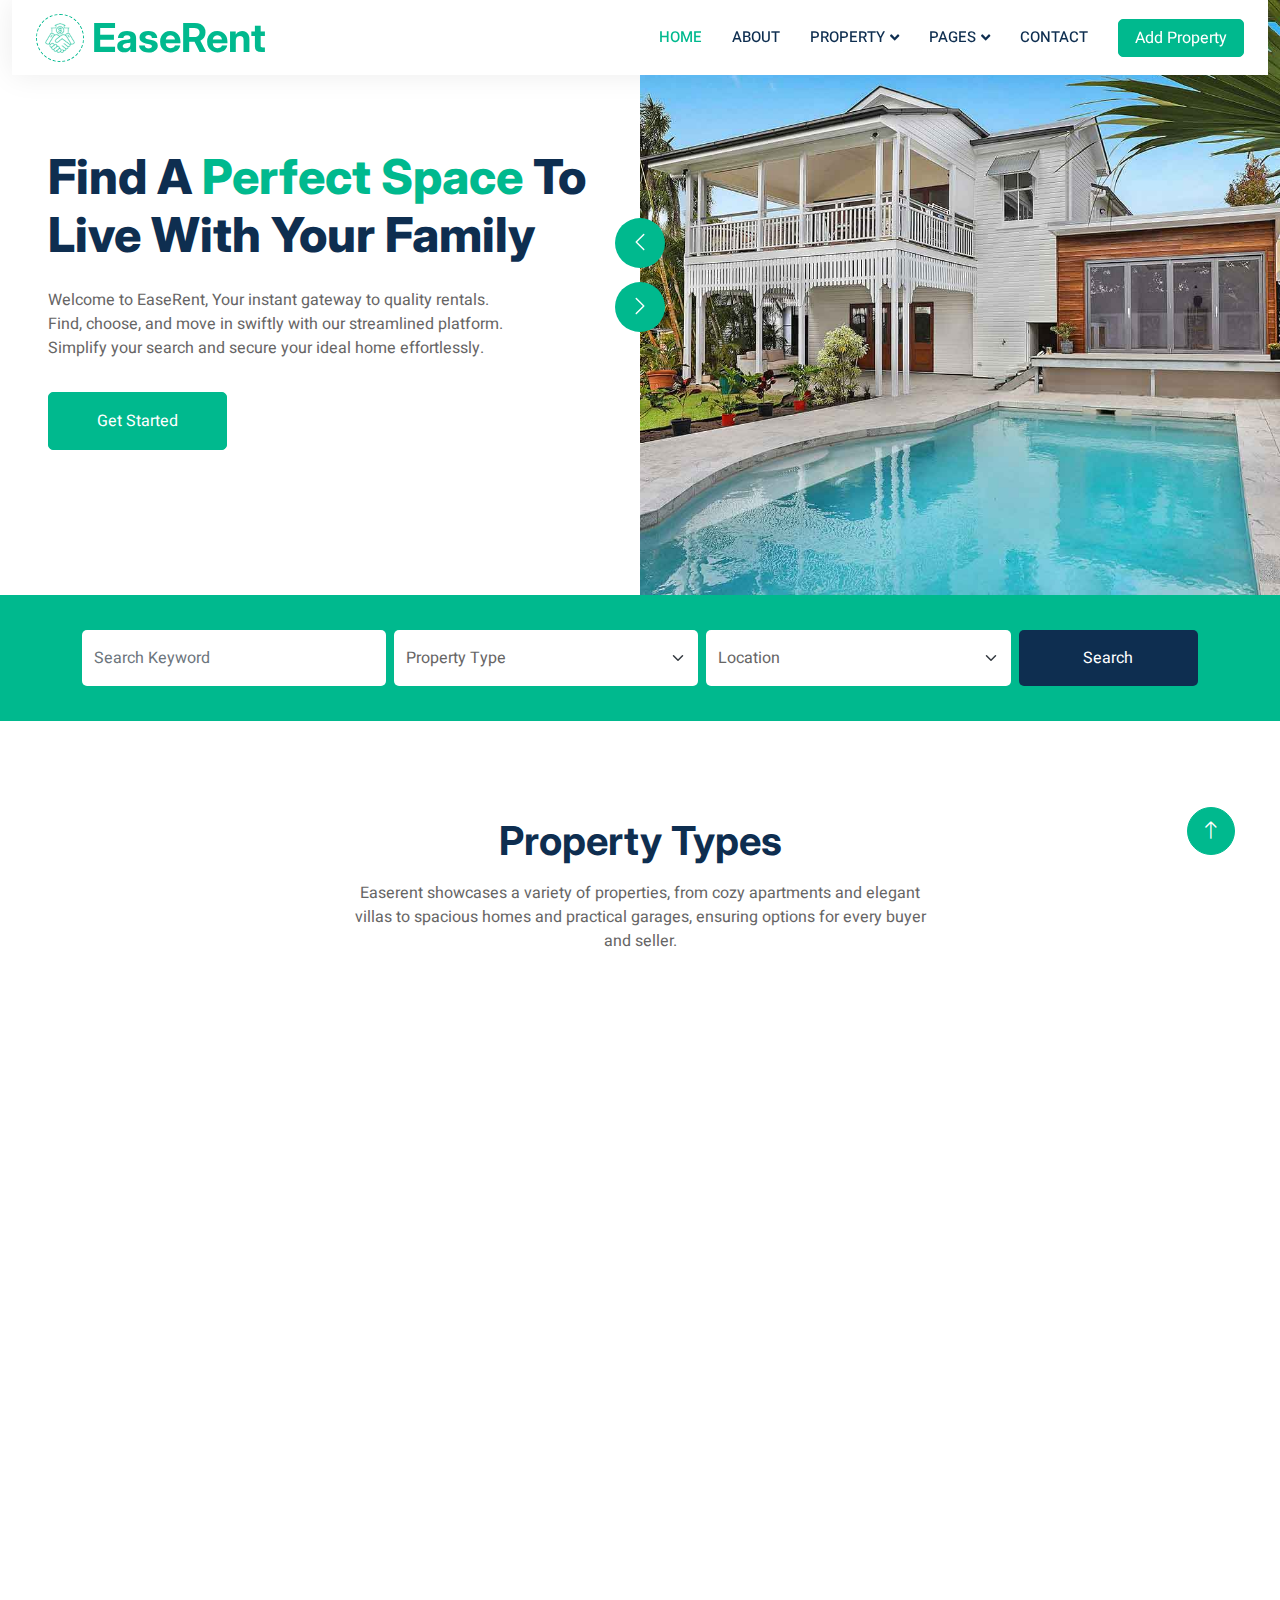
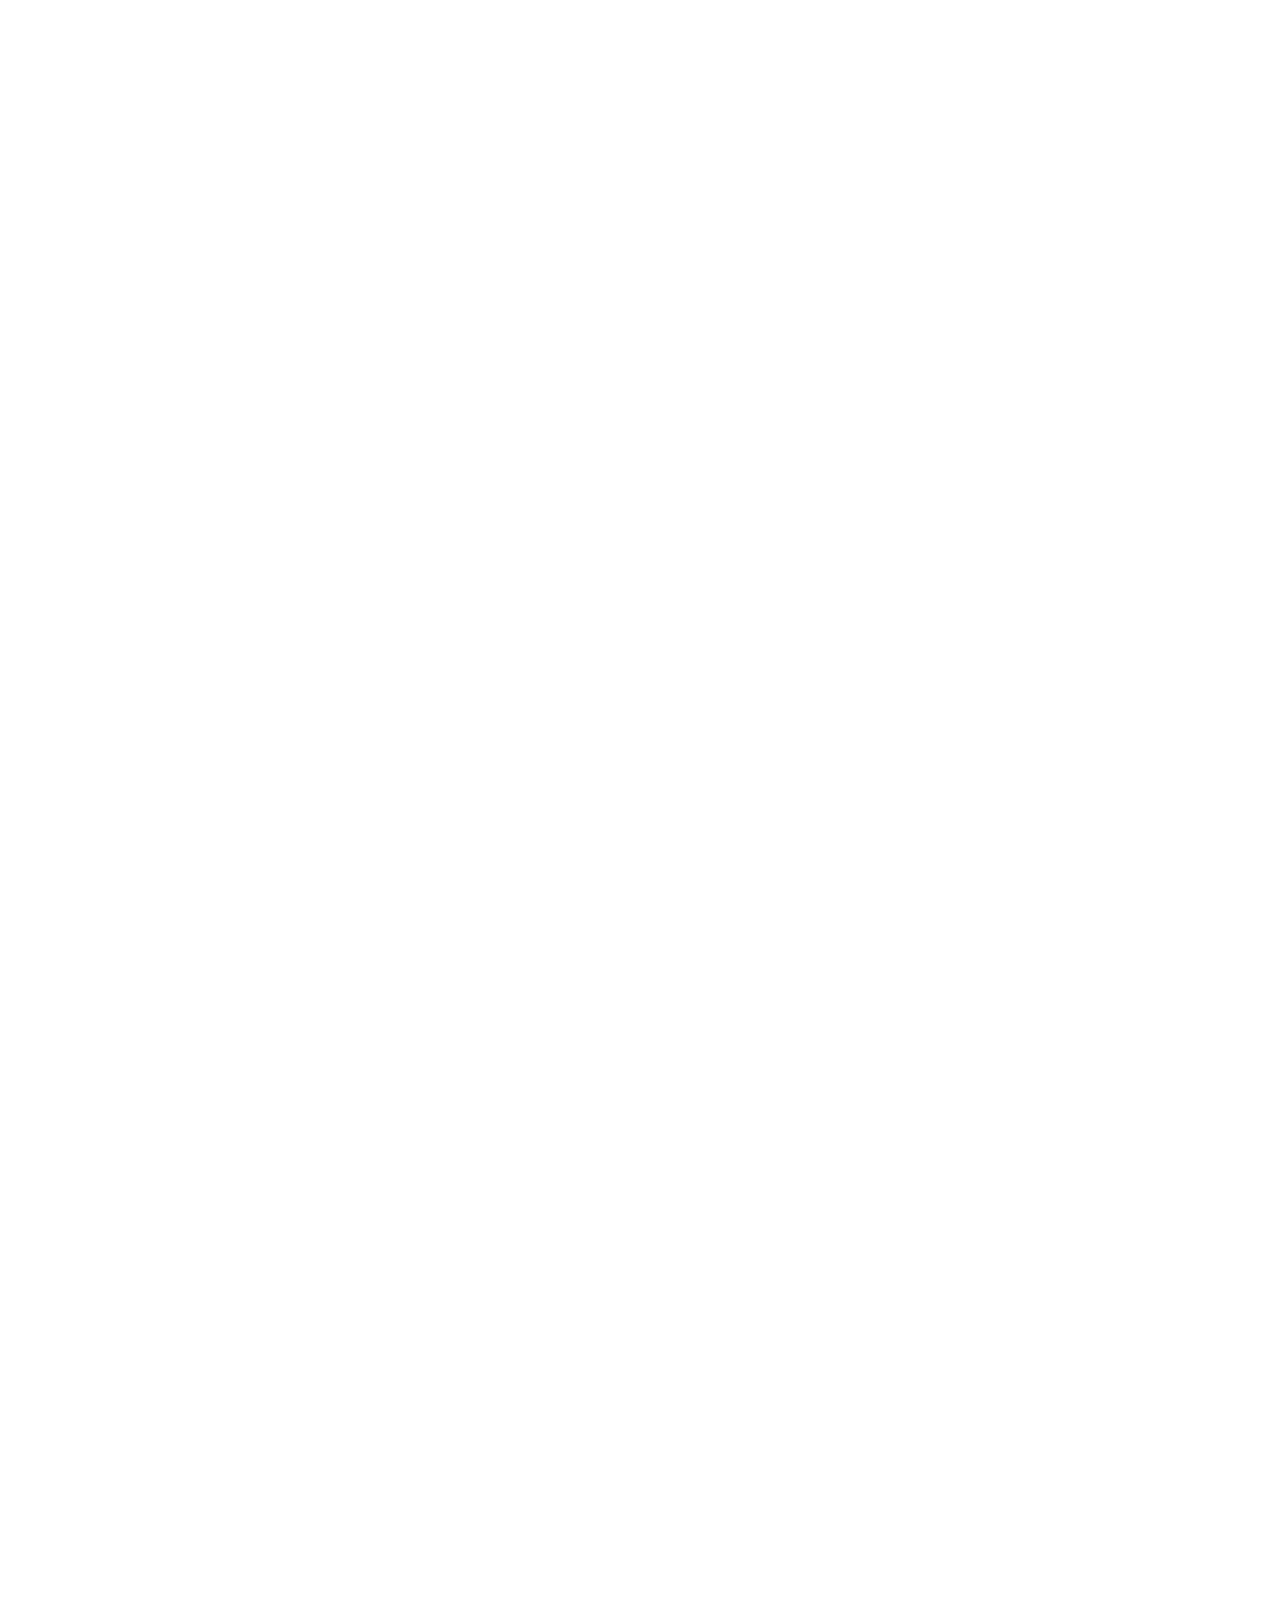
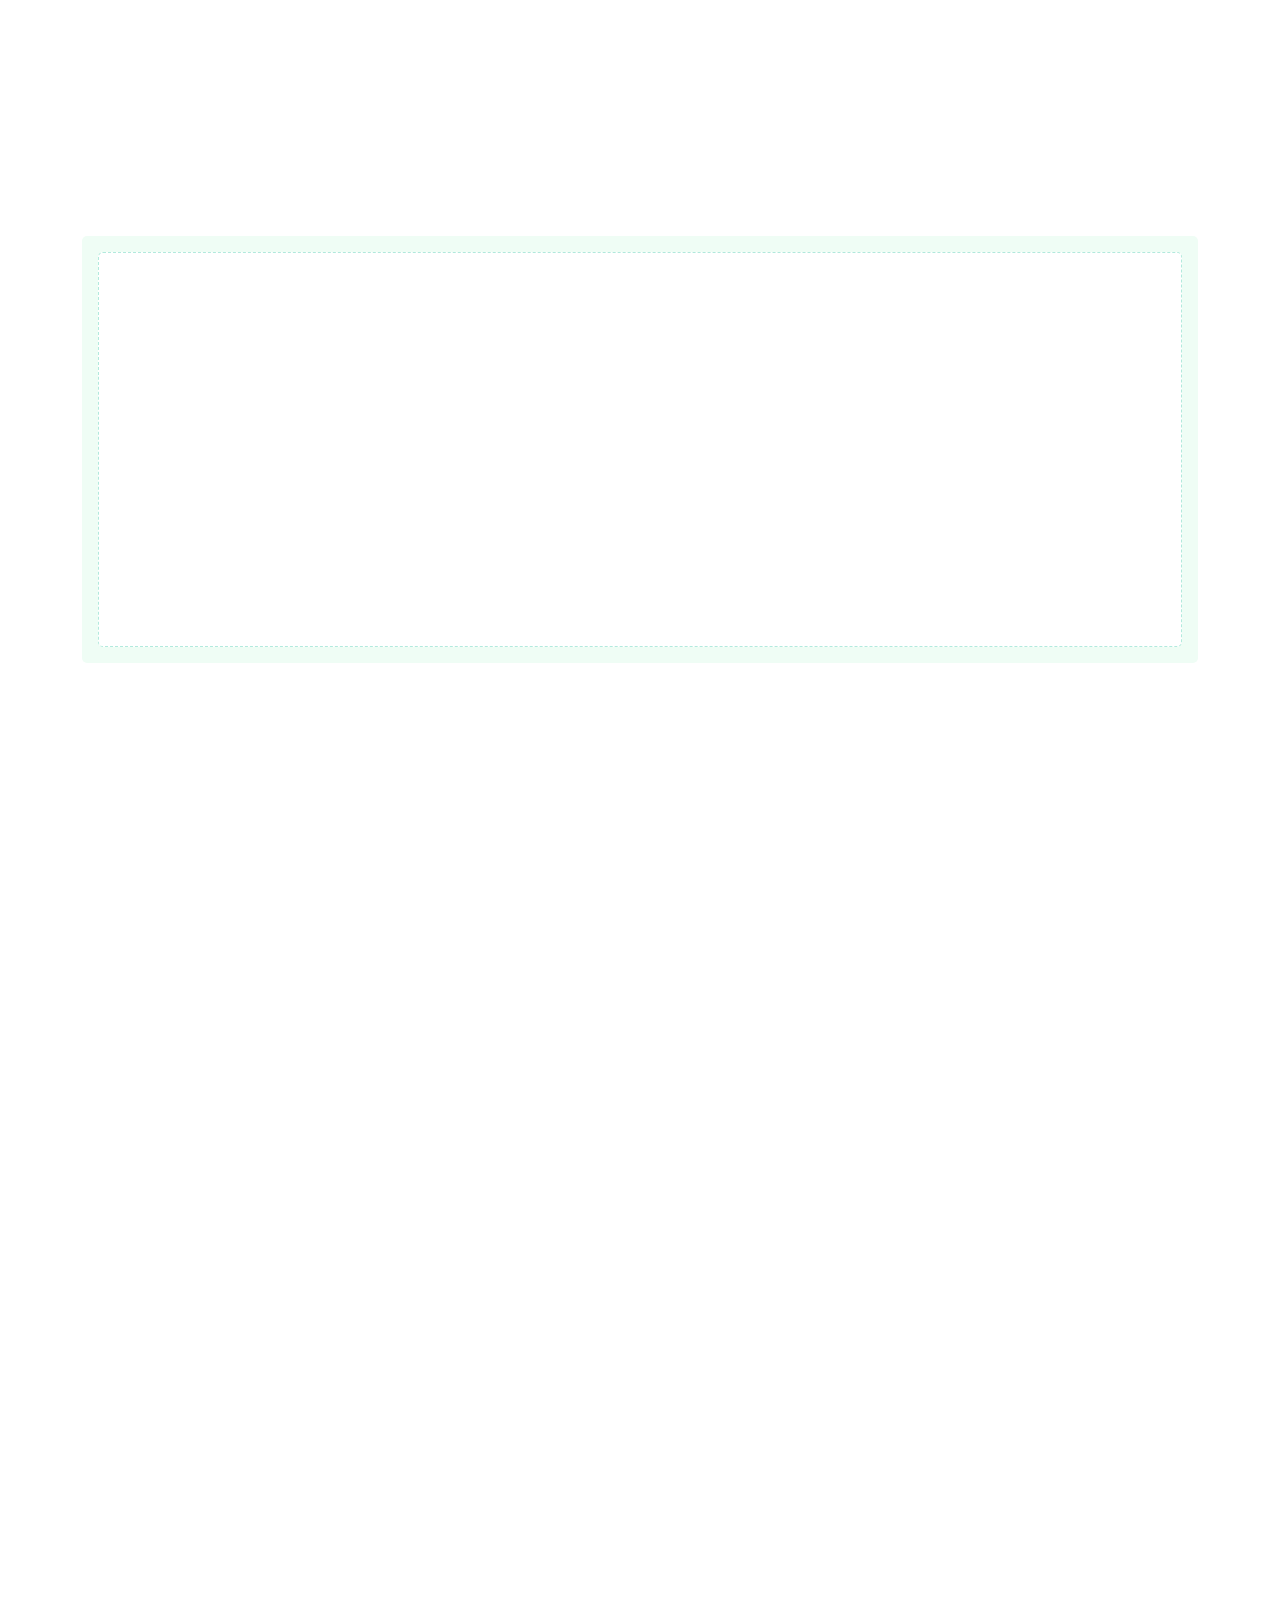
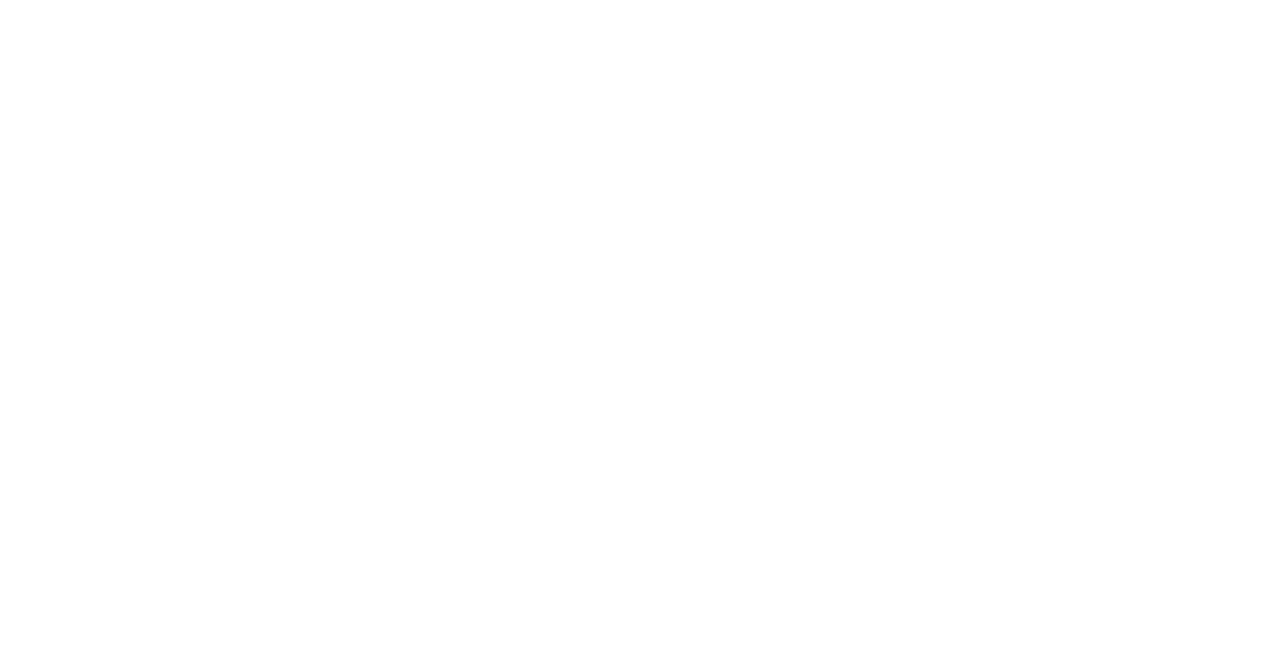
<file: index.html>
<!DOCTYPE html>
<html lang="en">

<head>
    <meta charset="utf-8">
    <title>EaseRent- Real Estate HTML Template</title>
    <meta content="width=device-width, initial-scale=1.0" name="viewport">
    <meta content="" name="keywords">
    <meta content="" name="description">

    <!-- Favicon -->
    <link href="img/favicon.ico" rel="icon">

    <!-- Google Web Fonts -->
    <link rel="preconnect" href="https://fonts.googleapis.com">
    <link rel="preconnect" href="https://fonts.gstatic.com" crossorigin>
    <link href="https://fonts.googleapis.com/css2?family=Heebo:wght@400;500;600&family=Inter:wght@700;800&display=swap" rel="stylesheet">
    
    <!-- Icon Font Stylesheet -->
    <link href="https://cdnjs.cloudflare.com/ajax/libs/font-awesome/5.10.0/css/all.min.css" rel="stylesheet">
    <link href="https://cdn.jsdelivr.net/npm/bootstrap-icons@1.4.1/font/bootstrap-icons.css" rel="stylesheet">

    <!-- Libraries Stylesheet -->
    <link href="lib/animate/animate.min.css" rel="stylesheet">
    <link href="lib/owlcarousel/assets/owl.carousel.min.css" rel="stylesheet">

    <!-- Customized Bootstrap Stylesheet -->
    <link href="css/bootstrap.min.css" rel="stylesheet">

    <!-- Template Stylesheet -->
    <link href="css/style.css" rel="stylesheet">
</head>

<body>
    <div class="container-xxl bg-white p-0">
 

        <!-- Navbar Start -->
        <div class="container-fluid nav-bar bg-transparent">
            <nav class="navbar navbar-expand-lg bg-white navbar-light py-0 px-4">
                <a href="index.html" class="navbar-brand d-flex align-items-center text-center">
                    <div class="icon p-2 me-2">
                        <img class="img-fluid" src="img/icon-deal.png" alt="Icon" style="width: 30px; height: 30px;">
                    </div>
                    <h1 class="m-0 text-primary">EaseRent</h1>
                </a>
                <button type="button" class="navbar-toggler" data-bs-toggle="collapse" data-bs-target="#navbarCollapse">
                    <span class="navbar-toggler-icon"></span>
                </button>
                <div class="collapse navbar-collapse" id="navbarCollapse">
                    <div class="navbar-nav ms-auto">
                        <a href="#index.html" class="nav-item nav-link active">Home</a>
                        <a href="#about.html" class="nav-item nav-link">About</a>
                        <div class="nav-item dropdown">
                            <a href="#" class="nav-link dropdown-toggle" data-bs-toggle="dropdown">Property</a>
                            <div class="dropdown-menu rounded-0 m-0">
                                <a href="#property-list.html" class="dropdown-item">Property List</a>
                                <a href="#property-type.html" class="dropdown-item">Property Type</a>
                                <a href="#property-agent.html" class="dropdown-item">Property Agent</a>
                            </div>
                        </div>
                        <div class="nav-item dropdown">
                            <a href="#" class="nav-link dropdown-toggle" data-bs-toggle="dropdown">Pages</a>
                            <div class="dropdown-menu rounded-0 m-0">
                                <a href="#testimonial.html" class="dropdown-item">Testimonial</a>
                                <a href="#404.html" class="dropdown-item">404 Error</a>
                            </div>
                        </div>
                        <a href="#contact.html" class="nav-item nav-link">Contact</a>
                    </div>
                    <a href="https://forms.gle/Z8HF3BEAFsfpHZyY6" class="btn btn-primary px-3 d-none d-lg-flex">Add Property</a>
                </div>
            </nav>
        </div>
        <!-- Navbar End -->


        <!-- Header Start -->
        <div class="container-fluid header bg-white p-0">
            <div class="row g-0 align-items-center flex-column-reverse flex-md-row">
                <div class="col-md-6 p-5 mt-lg-5">
                    <h1 class="display-5 animated fadeIn mb-4">Find A <span class="text-primary">Perfect Space</span> To Live With Your Family</h1>
                    <p class="animated fadeIn mb-4 pb-2">Welcome to EaseRent, Your instant gateway to quality rentals.<br> Find, choose, and move in swiftly with our streamlined platform. <br>Simplify your search and secure your ideal home effortlessly.</p>
                    <a href="" class="btn btn-primary py-3 px-5 me-3 animated fadeIn">Get Started</a>
                </div>
                <div class="col-md-6 animated fadeIn">
                    <div class="owl-carousel header-carousel">
                        <div class="owl-carousel-item">
                            <img class="img-fluid" src="img/carousel-1.jpg" alt="">
                        </div>
                        <div class="owl-carousel-item">
                            <img class="img-fluid" src="img/carousel-2.jpg" alt="">
                        </div>
                    </div>
                </div>
            </div>
        </div>
        <!-- Header End -->


        <!-- Search Start -->
        <div class="container-fluid bg-primary mb-5 wow fadeIn" data-wow-delay="0.1s" style="padding: 35px;">
            <div class="container">
                <div class="row g-2">
                    <div class="col-md-10">
                        <div class="row g-2">
                            <div class="col-md-4">
                                <input type="text" class="form-control border-0 py-3" placeholder="Search Keyword">
                            </div>
                            <div class="col-md-4">
                                <select class="form-select border-0 py-3">
                                    <option selected>Property Type</option>
                                    <option value="1">Bunglow</option>
                                    <option value="2">Shop</option>
                                    <option value="3">Apartments</option>
                                </select>
                            </div>
                            <div class="col-md-4">
                                <select class="form-select border-0 py-3">
                                    <option selected>Location</option>
                                    <option value="1">Gangapur Road</option>
                                    <option value="2">College Road</option>
                                    <option value="3">Hirawadi</option>
                                </select>
                            </div>
                        </div>
                    </div>
                    <div class="col-md-2">
                        <button class="btn btn-dark border-0 w-100 py-3">Search</button>
                    </div>
                </div>
            </div>
        </div>
        <!-- Search End -->


        <!-- Category Start -->
        <div class="container-xxl py-5">
            <div class="container">
                <div class="text-center mx-auto mb-5 wow fadeInUp" data-wow-delay="0.1s" style="max-width: 600px;">
                    <h1 class="mb-3">Property Types</h1>
                    <p>Easerent showcases a variety of properties, from cozy apartments and elegant villas to spacious homes and practical garages, ensuring options for every buyer and seller.</p>
                </div>
                <div class="row g-4">
                    <div class="col-lg-3 col-sm-6 wow fadeInUp" data-wow-delay="0.1s">
                        <a class="cat-item d-block bg-light text-center rounded p-3" href="">
                            <div class="rounded p-4">
                                <div class="icon mb-3">
                                    <img class="img-fluid" src="img/icon-apartment.png" alt="Icon">
                                </div>
                                <h6>Apartment</h6>
                                <span>126 Properties</span>
                            </div>
                        </a>
                    </div>
                    <div class="col-lg-3 col-sm-6 wow fadeInUp" data-wow-delay="0.3s">
                        <a class="cat-item d-block bg-light text-center rounded p-3" href="">
                            <div class="rounded p-4">
                                <div class="icon mb-3">
                                    <img class="img-fluid" src="img/icon-villa.png" alt="Icon">
                                </div>
                                <h6>Villa</h6>
                                <span>156 Properties</span>
                            </div>
                        </a>
                    </div>
                    <div class="col-lg-3 col-sm-6 wow fadeInUp" data-wow-delay="0.5s">
                        <a class="cat-item d-block bg-light text-center rounded p-3" href="">
                            <div class="rounded p-4">
                                <div class="icon mb-3">
                                    <img class="img-fluid" src="img/icon-house.png" alt="Icon">
                                </div>
                                <h6>Home</h6>
                                <span>172 Properties</span>
                            </div>
                        </a>
                    </div>
                    <div class="col-lg-3 col-sm-6 wow fadeInUp" data-wow-delay="0.7s">
                        <a class="cat-item d-block bg-light text-center rounded p-3" href="">
                            <div class="rounded p-4">
                                <div class="icon mb-3">
                                    <img class="img-fluid" src="img/icon-housing.png" alt="Icon">
                                </div>
                                <h6>Office</h6>
                                <span>185 Properties</span>
                            </div>
                        </a>
                    </div>
                    <div class="col-lg-3 col-sm-6 wow fadeInUp" data-wow-delay="0.1s">
                        <a class="cat-item d-block bg-light text-center rounded p-3" href="">
                            <div class="rounded p-4">
                                <div class="icon mb-3">
                                    <img class="img-fluid" src="img/icon-building.png" alt="Icon">
                                </div>
                                <h6>Building</h6>
                                <span>116 Properties</span>
                            </div>
                        </a>
                    </div>
                    <div class="col-lg-3 col-sm-6 wow fadeInUp" data-wow-delay="0.3s">
                        <a class="cat-item d-block bg-light text-center rounded p-3" href="">
                            <div class="rounded p-4">
                                <div class="icon mb-3">
                                    <img class="img-fluid" src="img/icon-neighborhood.png" alt="Icon">
                                </div>
                                <h6>Townhouse</h6>
                                <span>101 Properties</span>
                            </div>
                        </a>
                    </div>
                    <div class="col-lg-3 col-sm-6 wow fadeInUp" data-wow-delay="0.5s">
                        <a class="cat-item d-block bg-light text-center rounded p-3" href="">
                            <div class="rounded p-4">
                                <div class="icon mb-3">
                                    <img class="img-fluid" src="img/icon-condominium.png" alt="Icon">
                                </div>
                                <h6>Shop</h6>
                                <span>212 Properties</span>
                            </div>
                        </a>
                    </div>
                    <div class="col-lg-3 col-sm-6 wow fadeInUp" data-wow-delay="0.7s">
                        <a class="cat-item d-block bg-light text-center rounded p-3" href="">
                            <div class="rounded p-4">
                                <div class="icon mb-3">
                                    <img class="img-fluid" src="img/icon-luxury.png" alt="Icon">
                                </div>
                                <h6>Garage</h6>
                                <span>245 Properties</span>
                            </div>
                        </a>
                    </div>
                </div>
            </div>
        </div>
        <!-- Category End -->


        <!-- About Start -->
        <div class="container-xxl py-5">
            <div class="container">
                <div class="row g-5 align-items-center">
                    <div class="col-lg-6 wow fadeIn" data-wow-delay="0.1s">
                        <div class="about-img position-relative overflow-hidden p-5 pe-0">
                            <img class="img-fluid w-100" src="img/about.jpg">
                        </div>
                    </div>
                    <div class="col-lg-6 wow fadeIn" data-wow-delay="0.5s">
                        <h1 class="mb-4">#1 Place To Find The Perfect Property</h1>
                        <p class="mb-4">Discover your ideal property effortlessly at Easerent, your premier destination for finding the perfect place to call home.</p>
                        <p><i class="fa fa-check text-primary me-3"></i>Explore a vast selection of properties.</p>
                        <p><i class="fa fa-check text-primary me-3"></i>Receive personalized service tailored to your needs.</p>
                        <p><i class="fa fa-check text-primary me-3"></i>Easerent: Where seamless transactions meet your perfect property.</p>
                        <a class="btn btn-primary py-3 px-5 mt-3" href="">Read More</a>
                    </div>
                </div>
            </div>
        </div>
        <!-- About End -->


        <!-- Property List Start -->
        <div class="container-xxl py-5">
            <div class="container">
                <div class="row g-0 gx-5 align-items-end">
                    <div class="col-lg-6">
                        <div class="text-start mx-auto mb-5 wow slideInLeft" data-wow-delay="0.1s">
                            <h1 class="mb-3">Property Listing</h1>
                            <p>Charming studio apartment with river views. Ideal for urban living enthusiasts. Contact for details!.</p>
                        </div>
                    </div>
                    <div class="col-lg-6 text-start text-lg-end wow slideInRight" data-wow-delay="0.1s">
                        <ul class="nav nav-pills d-inline-flex justify-content-end mb-5">
                            <li class="nav-item me-2">
                                <a class="btn btn-outline-primary active" data-bs-toggle="pill" href="#tab-1">Featured</a>
                            </li>
                            <li class="nav-item me-2">
                                <a class="btn btn-outline-primary" data-bs-toggle="pill" href="#tab-2">For Sell</a>
                            </li>
                            <li class="nav-item me-0">
                                <a class="btn btn-outline-primary" data-bs-toggle="pill" href="#tab-3">For Rent</a>
                            </li>
                        </ul>
                    </div>
                </div>
                <div class="tab-content">
                    <div id="tab-1" class="tab-pane fade show p-0 active">
                        <div class="row g-4">
                            <div class="col-lg-4 col-md-6 wow fadeInUp" data-wow-delay="0.1s">
                                <div class="property-item rounded overflow-hidden">
                                    <div class="position-relative overflow-hidden">
                                        <a href=""><img class="img-fluid" src="img/property-1.jpg" alt=""></a>
                                        <div class="bg-primary rounded text-white position-absolute start-0 top-0 m-4 py-1 px-3">For Sell</div>
                                        <div class="bg-white rounded-top text-primary position-absolute start-0 bottom-0 mx-4 pt-1 px-3">Appartment</div>
                                    </div>
                                    <div class="p-4 pb-0">
                                        <h5 class="text-primary mb-3">56 Lakhs</h5>
                                        <a class="d-block h5 mb-2" href="">Karmaa Heights</a>
                                        <p><i class="fa fa-map-marker-alt text-primary me-2"></i>Hirawadi, Nashik</p>
                                    </div>
                                    <div class="d-flex border-top">
                                        <small class="flex-fill text-center border-end py-2"><i class="fa fa-ruler-combined text-primary me-2"></i>1800 Sqft</small>
                                        <small class="flex-fill text-center border-end py-2"><i class="fa fa-bed text-primary me-2"></i>3 Bed</small>
                                        <small class="flex-fill text-center py-2"><i class="fa fa-bath text-primary me-2"></i>2 Bath</small>
                                    </div>
                                </div>
                            </div>
                            <div class="col-lg-4 col-md-6 wow fadeInUp" data-wow-delay="0.3s">
                                <div class="property-item rounded overflow-hidden">
                                    <div class="position-relative overflow-hidden">
                                        <a href=""><img class="img-fluid" src="img/property-2.jpg" alt=""></a>
                                        <div class="bg-primary rounded text-white position-absolute start-0 top-0 m-4 py-1 px-3">For Rent</div>
                                        <div class="bg-white rounded-top text-primary position-absolute start-0 bottom-0 mx-4 pt-1 px-3">Villa</div>
                                    </div>
                                    <div class="p-4 pb-0">
                                        <h5 class="text-primary mb-3">$21,345</h5>
                                        <a class="d-block h5 mb-2" href="">Karda Hari Smruti</a>
                                        <p><i class="fa fa-map-marker-alt text-primary me-2"></i>Gangapur Road, Nashik</p>
                                    </div>
                                    <div class="d-flex border-top">
                                        <small class="flex-fill text-center border-end py-2"><i class="fa fa-ruler-combined text-primary me-2"></i>3600 Sqft</small>
                                        <small class="flex-fill text-center border-end py-2"><i class="fa fa-bed text-primary me-2"></i>3 Bed</small>
                                        <small class="flex-fill text-center py-2"><i class="fa fa-bath text-primary me-2"></i>3 Hall</small>
                                    </div>
                                </div>
                            </div>
                            <div class="col-lg-4 col-md-6 wow fadeInUp" data-wow-delay="0.5s">
                                <div class="property-item rounded overflow-hidden">
                                    <div class="position-relative overflow-hidden">
                                        <a href=""><img class="img-fluid" src="img/property-3.jpg" alt=""></a>
                                        <div class="bg-primary rounded text-white position-absolute start-0 top-0 m-4 py-1 px-3">For Sell</div>
                                        <div class="bg-white rounded-top text-primary position-absolute start-0 bottom-0 mx-4 pt-1 px-3">Office</div>
                                    </div>
                                    <div class="p-4 pb-0">
                                        <h5 class="text-primary mb-3">76 Lakhs</h5>
                                        <a class="d-block h5 mb-2" href="">Sairaj Eastate</a>
                                        <p><i class="fa fa-map-marker-alt text-primary me-2"></i>College Road, Nashik</p>
                                    </div>
                                    <div class="d-flex border-top">
                                        <small class="flex-fill text-center border-end py-2"><i class="fa fa-ruler-combined text-primary me-2"></i>3500 Sqft</small>
                                        <small class="flex-fill text-center border-end py-2"><i class="fa fa-bed text-primary me-2"></i>2 Bed</small>
                                        <small class="flex-fill text-center py-2"><i class="fa fa-bath text-primary me-2"></i>2 Hall</small>
                                    </div>
                                </div>
                            </div>
                            <div class="col-lg-4 col-md-6 wow fadeInUp" data-wow-delay="0.1s">
                                <div class="property-item rounded overflow-hidden">
                                    <div class="position-relative overflow-hidden">
                                        <a href=""><img class="img-fluid" src="img/property-4.jpg" alt=""></a>
                                        <div class="bg-primary rounded text-white position-absolute start-0 top-0 m-4 py-1 px-3">For Rent</div>
                                        <div class="bg-white rounded-top text-primary position-absolute start-0 bottom-0 mx-4 pt-1 px-3">Building</div>
                                    </div>
                                    <div class="p-4 pb-0">
                                        <h5 class="text-primary mb-3">$35,345</h5>
                                        <a class="d-block h5 mb-2" href="">Blue-Berry Eastates</a>
                                        <p><i class="fa fa-map-marker-alt text-primary me-2"></i>College Road, Nashik</p>
                                    </div>
                                    <div class="d-flex border-top">
                                        <small class="flex-fill text-center border-end py-2"><i class="fa fa-ruler-combined text-primary me-2"></i>3000 Sqft</small>
                                        <small class="flex-fill text-center border-end py-2"><i class="fa fa-bed text-primary me-2"></i>2 Bed</small>
                                        <small class="flex-fill text-center py-2"><i class="fa fa-bath text-primary me-2"></i>3 Hall</small>
                                    </div>
                                </div>
                            </div>
                            <div class="col-lg-4 col-md-6 wow fadeInUp" data-wow-delay="0.3s">
                                <div class="property-item rounded overflow-hidden">
                                    <div class="position-relative overflow-hidden">
                                        <a href=""><img class="img-fluid" src="img/property-5.jpg" alt=""></a>
                                        <div class="bg-primary rounded text-white position-absolute start-0 top-0 m-4 py-1 px-3">For Sell</div>
                                        <div class="bg-white rounded-top text-primary position-absolute start-0 bottom-0 mx-4 pt-1 px-3">Home</div>
                                    </div>
                                    <div class="p-4 pb-0">
                                        <h5 class="text-primary mb-3">96 Lakhs</h5>
                                        <a class="d-block h5 mb-2" href="">Patil Prestige</a>
                                        <p><i class="fa fa-map-marker-alt text-primary me-2"></i>Hirawadi, Nashik</p>
                                    </div>
                                    <div class="d-flex border-top">
                                        <small class="flex-fill text-center border-end py-2"><i class="fa fa-ruler-combined text-primary me-2"></i>2000 Sqft</small>
                                        <small class="flex-fill text-center border-end py-2"><i class="fa fa-bed text-primary me-2"></i>3 Bed</small>
                                        <small class="flex-fill text-center py-2"><i class="fa fa-bath text-primary me-2"></i>2 Bath</small>
                                    </div>
                                </div>
                            </div>
                            <div class="col-lg-4 col-md-6 wow fadeInUp" data-wow-delay="0.5s">
                                <div class="property-item rounded overflow-hidden">
                                    <div class="position-relative overflow-hidden">
                                        <a href=""><img class="img-fluid" src="img/property-6.jpg" alt=""></a>
                                        <div class="bg-primary rounded text-white position-absolute start-0 top-0 m-4 py-1 px-3">For Rent</div>
                                        <div class="bg-white rounded-top text-primary position-absolute start-0 bottom-0 mx-4 pt-1 px-3">Shop</div>
                                    </div>
                                    <div class="p-4 pb-0">
                                        <h5 class="text-primary mb-3">$56,345</h5>
                                        <a class="d-block h5 mb-2" href="">Avishkar Eastates</a>
                                        <p><i class="fa fa-map-marker-alt text-primary me-2"></i>Gangapur Road, Nashik</p>
                                    </div>
                                    <div class="d-flex border-top">
                                        <small class="flex-fill text-center border-end py-2"><i class="fa fa-ruler-combined text-primary me-2"></i>2500 Sqft</small>
                                        <small class="flex-fill text-center border-end py-2"><i class="fa fa-bed text-primary me-2"></i>1 Store House</small>
                                        <small class="flex-fill text-center py-2"><i class="fa fa-bath text-primary me-2"></i>1 Custom House</small>
                                    </div>
                                </div>
                            </div>
                            <div class="col-12 text-center wow fadeInUp" data-wow-delay="0.1s">
                                <a class="btn btn-primary py-3 px-5" href="">Browse More Property</a>
                            </div>
                        </div>
                    </div>
                    <div id="tab-2" class="tab-pane fade show p-0">
                        <div class="row g-4">
                            <div class="col-lg-4 col-md-6">
                                <div class="property-item rounded overflow-hidden">
                                    <div class="position-relative overflow-hidden">
                                        <a href=""><img class="img-fluid" src="img/property-1.jpg" alt=""></a>
                                        <div class="bg-primary rounded text-white position-absolute start-0 top-0 m-4 py-1 px-3">For Sell</div>
                                        <div class="bg-white rounded-top text-primary position-absolute start-0 bottom-0 mx-4 pt-1 px-3">Appartment</div>
                                    </div>
                                    <div class="p-4 pb-0">
                                        <h5 class="text-primary mb-3">97 Lakhs</h5>
                                        <a class="d-block h5 mb-2" href="">Sky Court Estates</a>
                                        <p><i class="fa fa-map-marker-alt text-primary me-2"></i>Govind Nagar, Nashik</p>
                                    </div>
                                    <div class="d-flex border-top">
                                        <small class="flex-fill text-center border-end py-2"><i class="fa fa-ruler-combined text-primary me-2"></i>4000 Sqft</small>
                                        <small class="flex-fill text-center border-end py-2"><i class="fa fa-bed text-primary me-2"></i>4 Bed</small>
                                        <small class="flex-fill text-center py-2"><i class="fa fa-bath text-primary me-2"></i>1 Hall</small>
                                    </div>
                                </div>
                            </div>
                            <div class="col-lg-4 col-md-6">
                                <div class="property-item rounded overflow-hidden">
                                    <div class="position-relative overflow-hidden">
                                        <a href=""><img class="img-fluid" src="img/property-2.jpg" alt=""></a>
                                        <div class="bg-primary rounded text-white position-absolute start-0 top-0 m-4 py-1 px-3">For Rent</div>
                                        <div class="bg-white rounded-top text-primary position-absolute start-0 bottom-0 mx-4 pt-1 px-3">Villa</div>
                                    </div>
                                    <div class="p-4 pb-0">
                                        <h5 class="text-primary mb-3">$30,345</h5>
                                        <a class="d-block h5 mb-2" href="">Hari Om</a>
                                        <p><i class="fa fa-map-marker-alt text-primary me-2"></i>College Road, Nashik</p>
                                    </div>
                                    <div class="d-flex border-top">
                                        <small class="flex-fill text-center border-end py-2"><i class="fa fa-ruler-combined text-primary me-2"></i>3000 Sqft</small>
                                        <small class="flex-fill text-center border-end py-2"><i class="fa fa-bed text-primary me-2"></i>3 Bed</small>
                                        <small class="flex-fill text-center py-2"><i class="fa fa-bath text-primary me-2"></i>2 Bath</small>
                                    </div>
                                </div>
                            </div>
                            <div class="col-lg-4 col-md-6">
                                <div class="property-item rounded overflow-hidden">
                                    <div class="position-relative overflow-hidden">
                                        <a href=""><img class="img-fluid" src="img/property-3.jpg" alt=""></a>
                                        <div class="bg-primary rounded text-white position-absolute start-0 top-0 m-4 py-1 px-3">For Sell</div>
                                        <div class="bg-white rounded-top text-primary position-absolute start-0 bottom-0 mx-4 pt-1 px-3">Office</div>
                                    </div>
                                    <div class="p-4 pb-0">
                                        <h5 class="text-primary mb-3">56 Lakhs</h5>
                                        <a class="d-block h5 mb-2" href="">Samarth-Amrut Eastates</a>
                                        <p><i class="fa fa-map-marker-alt text-primary me-2"></i>Indira Nagar, Nashik</p>
                                    </div>
                                    <div class="d-flex border-top">
                                        <small class="flex-fill text-center border-end py-2"><i class="fa fa-ruler-combined text-primary me-2"></i>3400 Sqft</small>
                                        <small class="flex-fill text-center border-end py-2"><i class="fa fa-bed text-primary me-2"></i>3 Bed</small>
                                        <small class="flex-fill text-center py-2"><i class="fa fa-bath text-primary me-2"></i>2 Bath</small>
                                    </div>
                                </div>
                            </div>
                            <div class="col-lg-4 col-md-6">
                                <div class="property-item rounded overflow-hidden">
                                    <div class="position-relative overflow-hidden">
                                        <a href=""><img class="img-fluid" src="img/property-4.jpg" alt=""></a>
                                        <div class="bg-primary rounded text-white position-absolute start-0 top-0 m-4 py-1 px-3">For Rent</div>
                                        <div class="bg-white rounded-top text-primary position-absolute start-0 bottom-0 mx-4 pt-1 px-3">Building</div>
                                    </div>
                                    <div class="p-4 pb-0">
                                        <h5 class="text-primary mb-3">$36,345</h5>
                                        <a class="d-block h5 mb-2" href="">Aaryavarta</a>
                                        <p><i class="fa fa-map-marker-alt text-primary me-2"></i>Govind Nagar, Nashik</p>
                                    </div>
                                    <div class="d-flex border-top">
                                        <small class="flex-fill text-center border-end py-2"><i class="fa fa-ruler-combined text-primary me-2"></i>3800 Sqft</small>
                                        <small class="flex-fill text-center border-end py-2"><i class="fa fa-bed text-primary me-2"></i>4 Bed</small>
                                        <small class="flex-fill text-center py-2"><i class="fa fa-bath text-primary me-2"></i>1 Bath</small>
                                    </div>
                                </div>
                            </div>
                            <div class="col-lg-4 col-md-6">
                                <div class="property-item rounded overflow-hidden">
                                    <div class="position-relative overflow-hidden">
                                        <a href=""><img class="img-fluid" src="img/property-5.jpg" alt=""></a>
                                        <div class="bg-primary rounded text-white position-absolute start-0 top-0 m-4 py-1 px-3">For Sell</div>
                                        <div class="bg-white rounded-top text-primary position-absolute start-0 bottom-0 mx-4 pt-1 px-3">Home</div>
                                    </div>
                                    <div class="p-4 pb-0">
                                        <h5 class="text-primary mb-3">42 Lakhs</h5>
                                        <a class="d-block h5 mb-2" href="">Murli Estates</a>
                                        <p><i class="fa fa-map-marker-alt text-primary me-2"></i>Gangapur Road, Nashik</p>
                                    </div>
                                    <div class="d-flex border-top">
                                        <small class="flex-fill text-center border-end py-2"><i class="fa fa-ruler-combined text-primary me-2"></i>3900 Sqft</small>
                                        <small class="flex-fill text-center border-end py-2"><i class="fa fa-bed text-primary me-2"></i>3 Bed</small>
                                        <small class="flex-fill text-center py-2"><i class="fa fa-bath text-primary me-2"></i>1 Bath</small>
                                    </div>
                                </div>
                            </div>
                            <div class="col-lg-4 col-md-6">
                                <div class="property-item rounded overflow-hidden">
                                    <div class="position-relative overflow-hidden">
                                        <a href=""><img class="img-fluid" src="img/property-6.jpg" alt=""></a>
                                        <div class="bg-primary rounded text-white position-absolute start-0 top-0 m-4 py-1 px-3">For Rent</div>
                                        <div class="bg-white rounded-top text-primary position-absolute start-0 bottom-0 mx-4 pt-1 px-3">Shop</div>
                                    </div>
                                    <div class="p-4 pb-0">
                                        <h5 class="text-primary mb-3">$22,345</h5>
                                        <a class="d-block h5 mb-2" href="">Amrut B-Square</a>
                                        <p><i class="fa fa-map-marker-alt text-primary me-2"></i>Hirawadi, Nashik</p>
                                    </div>
                                    <div class="d-flex border-top">
                                        <small class="flex-fill text-center border-end py-2"><i class="fa fa-ruler-combined text-primary me-2"></i>1000 Sqft</small>
                                        <small class="flex-fill text-center border-end py-2"><i class="fa fa-bed text-primary me-2"></i>3 Bed</small>
                                        <small class="flex-fill text-center py-2"><i class="fa fa-bath text-primary me-2"></i>1 Bath</small>
                                    </div>
                                </div>
                            </div>
                            <div class="col-12 text-center">
                                <a class="btn btn-primary py-3 px-5" href="">Browse More Property</a>
                            </div>
                        </div>
                    </div>
                    <div id="tab-3" class="tab-pane fade show p-0">
                        <div class="row g-4">
                            <div class="col-lg-4 col-md-6">
                                <div class="property-item rounded overflow-hidden">
                                    <div class="position-relative overflow-hidden">
                                        <a href=""><img class="img-fluid" src="img/property-1.jpg" alt=""></a>
                                        <div class="bg-primary rounded text-white position-absolute start-0 top-0 m-4 py-1 px-3">For Sell</div>
                                        <div class="bg-white rounded-top text-primary position-absolute start-0 bottom-0 mx-4 pt-1 px-3">Appartment</div>
                                    </div>
                                    <div class="p-4 pb-0">
                                        <h5 class="text-primary mb-3">72 Lakhs</h5>
                                        <a class="d-block h5 mb-2" href="">Matoshri</a>
                                        <p><i class="fa fa-map-marker-alt text-primary me-2"></i>College Road, Nashik</p>
                                    </div>
                                    <div class="d-flex border-top">
                                        <small class="flex-fill text-center border-end py-2"><i class="fa fa-ruler-combined text-primary me-2"></i>3500 Sqft</small>
                                        <small class="flex-fill text-center border-end py-2"><i class="fa fa-bed text-primary me-2"></i>3 Bed</small>
                                        <small class="flex-fill text-center py-2"><i class="fa fa-bath text-primary me-2"></i>2 Bath</small>
                                    </div>
                                </div>
                            </div>
                            <div class="col-lg-4 col-md-6">
                                <div class="property-item rounded overflow-hidden">
                                    <div class="position-relative overflow-hidden">
                                        <a href=""><img class="img-fluid" src="img/property-2.jpg" alt=""></a>
                                        <div class="bg-primary rounded text-white position-absolute start-0 top-0 m-4 py-1 px-3">For Rent</div>
                                        <div class="bg-white rounded-top text-primary position-absolute start-0 bottom-0 mx-4 pt-1 px-3">Villa</div>
                                    </div>
                                    <div class="p-4 pb-0">
                                        <h5 class="text-primary mb-3">$38,345</h5>
                                        <a class="d-block h5 mb-2" href="">Roongtha Eastates</a>
                                        <p><i class="fa fa-map-marker-alt text-primary me-2"></i>Govind Nagar, Nashik</p>
                                    </div>
                                    <div class="d-flex border-top">
                                        <small class="flex-fill text-center border-end py-2"><i class="fa fa-ruler-combined text-primary me-2"></i>4000 Sqft</small>
                                        <small class="flex-fill text-center border-end py-2"><i class="fa fa-bed text-primary me-2"></i>4 Bed</small>
                                        <small class="flex-fill text-center py-2"><i class="fa fa-bath text-primary me-2"></i>2 Bath</small>
                                    </div>
                                </div>
                            </div>
                            <div class="col-lg-4 col-md-6">
                                <div class="property-item rounded overflow-hidden">
                                    <div class="position-relative overflow-hidden">
                                        <a href=""><img class="img-fluid" src="img/property-3.jpg" alt=""></a>
                                        <div class="bg-primary rounded text-white position-absolute start-0 top-0 m-4 py-1 px-3">For Sell</div>
                                        <div class="bg-white rounded-top text-primary position-absolute start-0 bottom-0 mx-4 pt-1 px-3">Office</div>
                                    </div>
                                    <div class="p-4 pb-0">
                                        <h5 class="text-primary mb-3">52 Lakhs</h5>
                                        <a class="d-block h5 mb-2" href="">Golden Heights</a>
                                        <p><i class="fa fa-map-marker-alt text-primary me-2"></i>Indira Nagar, Nashik</p>
                                    </div>
                                    <div class="d-flex border-top">
                                        <small class="flex-fill text-center border-end py-2"><i class="fa fa-ruler-combined text-primary me-2"></i>4200 Sqft</small>
                                        <small class="flex-fill text-center border-end py-2"><i class="fa fa-bed text-primary me-2"></i>3 Bed</small>
                                        <small class="flex-fill text-center py-2"><i class="fa fa-bath text-primary me-2"></i>1 Bath</small>
                                    </div>
                                </div>
                            </div>
                            <div class="col-lg-4 col-md-6">
                                <div class="property-item rounded overflow-hidden">
                                    <div class="position-relative overflow-hidden">
                                        <a href=""><img class="img-fluid" src="img/property-4.jpg" alt=""></a>
                                        <div class="bg-primary rounded text-white position-absolute start-0 top-0 m-4 py-1 px-3">For Rent</div>
                                        <div class="bg-white rounded-top text-primary position-absolute start-0 bottom-0 mx-4 pt-1 px-3">Building</div>
                                    </div>
                                    <div class="p-4 pb-0">
                                        <h5 class="text-primary mb-3">$36,345</h5>
                                        <a class="d-block h5 mb-2" href="">Saurabh Heights</a>
                                        <p><i class="fa fa-map-marker-alt text-primary me-2"></i>Gangapur Road, Nashik</p>
                                    </div>
                                    <div class="d-flex border-top">
                                        <small class="flex-fill text-center border-end py-2"><i class="fa fa-ruler-combined text-primary me-2"></i>1200 Sqft</small>
                                        <small class="flex-fill text-center border-end py-2"><i class="fa fa-bed text-primary me-2"></i>3 Bed</small>
                                        <small class="flex-fill text-center py-2"><i class="fa fa-bath text-primary me-2"></i>1 Bath</small>
                                    </div>
                                </div>
                            </div>
                            <div class="col-lg-4 col-md-6">
                                <div class="property-item rounded overflow-hidden">
                                    <div class="position-relative overflow-hidden">
                                        <a href=""><img class="img-fluid" src="img/property-5.jpg" alt=""></a>
                                        <div class="bg-primary rounded text-white position-absolute start-0 top-0 m-4 py-1 px-3">For Sell</div>
                                        <div class="bg-white rounded-top text-primary position-absolute start-0 bottom-0 mx-4 pt-1 px-3">Home</div>
                                    </div>
                                    <div class="p-4 pb-0">
                                        <h5 class="text-primary mb-3">54 Lakhs</h5>
                                        <a class="d-block h5 mb-2" href="">Gokuldham</a>
                                        <p><i class="fa fa-map-marker-alt text-primary me-2"></i>College Road, Nashik</p>
                                    </div>
                                    <div class="d-flex border-top">
                                        <small class="flex-fill text-center border-end py-2"><i class="fa fa-ruler-combined text-primary me-2"></i>1800 Sqft</small>
                                        <small class="flex-fill text-center border-end py-2"><i class="fa fa-bed text-primary me-2"></i>2 Bed</small>
                                        <small class="flex-fill text-center py-2"><i class="fa fa-bath text-primary me-2"></i>2 Bath</small>
                                    </div>
                                </div>
                            </div>
                            <div class="col-lg-4 col-md-6">
                                <div class="property-item rounded overflow-hidden">
                                    <div class="position-relative overflow-hidden">
                                        <a href=""><img class="img-fluid" src="img/property-6.jpg" alt=""></a>
                                        <div class="bg-primary rounded text-white position-absolute start-0 top-0 m-4 py-1 px-3">For Rent</div>
                                        <div class="bg-white rounded-top text-primary position-absolute start-0 bottom-0 mx-4 pt-1 px-3">Shop</div>
                                    </div>
                                    <div class="p-4 pb-0">
                                        <h5 class="text-primary mb-3">$35,000</h5>
                                        <a class="d-block h5 mb-2" href="">Urban Shops</a>
                                        <p><i class="fa fa-map-marker-alt text-primary me-2"></i>Hirawadi, Nashik</p>
                                    </div>
                                    <div class="d-flex border-top">
                                        <small class="flex-fill text-center border-end py-2"><i class="fa fa-ruler-combined text-primary me-2"></i>2200 Sqft</small>
                                        <small class="flex-fill text-center border-end py-2"><i class="fa fa-bed text-primary me-2"></i>3 Bed</small>
                                        <small class="flex-fill text-center py-2"><i class="fa fa-bath text-primary me-2"></i>1 Bath</small>
                                    </div>
                                </div>
                            </div>
                            <div class="col-12 text-center">
                                <a class="btn btn-primary py-3 px-5" href="">Browse More Property</a>
                            </div>
                        </div>
                    </div>
                </div>
            </div>
        </div>
        <!-- Property List End -->


        <!-- Call to Action Start -->
        <div class="container-xxl py-5">
            <div class="container">
                <div class="bg-light rounded p-3">
                    <div class="bg-white rounded p-4" style="border: 1px dashed rgba(0, 185, 142, .3)">
                        <div class="row g-5 align-items-center">
                            <div class="col-lg-6 wow fadeIn" data-wow-delay="0.1s">
                                <img class="img-fluid rounded w-100" src="img/call-to-action.jpg" alt="">
                            </div>
                            <div class="col-lg-6 wow fadeIn" data-wow-delay="0.5s">
                                <div class="mb-4">
                                    <h1 class="mb-3">Contact With Our Certified Agent</h1>
                                    <p>Discover our modern 2-bedroom condo with panoramic city views - contact our certified agent today!.</p>
                                </div>
                                <a href="" class="btn btn-primary py-3 px-4 me-2"><i class="fa fa-phone-alt me-2"></i>Make A Call</a>
                                <a href="" class="btn btn-dark py-3 px-4"><i class="fa fa-calendar-alt me-2"></i>Get Appoinment</a>
                            </div>
                        </div>
                    </div>
                </div>
            </div>
        </div>
        <!-- Call to Action End -->


        <!-- Team Start -->
        <div class="container-xxl py-5">
            <div class="container">
                <div class="text-center mx-auto mb-5 wow fadeInUp" data-wow-delay="0.1s" style="max-width: 600px;">
                    <h1 class="mb-3">Property Agents</h1>
                    <p>Experienced property agents dedicated to finding your perfect home or investment.</p>
                </div>
                <div class="row g-4">
                    <div class="col-lg-3 col-md-6 wow fadeInUp" data-wow-delay="0.1s">
                        <div class="team-item rounded overflow-hidden">
                            <div class="position-relative">
                                <img class="img-fluid" src="img/team-1.jpg" alt="">
                                <div class="position-absolute start-50 top-100 translate-middle d-flex align-items-center">
                                    <a class="btn btn-square mx-1" href=""><i class="fab fa-facebook-f"></i></a>
                                    <a class="btn btn-square mx-1" href=""><i class="fab fa-twitter"></i></a>
                                    <a class="btn btn-square mx-1" href=""><i class="fab fa-instagram"></i></a>
                                </div>
                            </div>
                            <div class="text-center p-4 mt-3">
                                <h5 class="fw-bold mb-0">Neha Sharma</h5>
                                <small>Property Manager</small>
                            </div>
                        </div>
                    </div>
                    <div class="col-lg-3 col-md-6 wow fadeInUp" data-wow-delay="0.3s">
                        <div class="team-item rounded overflow-hidden">
                            <div class="position-relative">
                                <img class="img-fluid" src="img/team-2.jpg" alt="">
                                <div class="position-absolute start-50 top-100 translate-middle d-flex align-items-center">
                                    <a class="btn btn-square mx-1" href=""><i class="fab fa-facebook-f"></i></a>
                                    <a class="btn btn-square mx-1" href=""><i class="fab fa-twitter"></i></a>
                                    <a class="btn btn-square mx-1" href=""><i class="fab fa-instagram"></i></a>
                                </div>
                            </div>
                            <div class="text-center p-4 mt-3">
                                <h5 class="fw-bold mb-0">Raj Malhotra</h5>
                                <small>Senior Property Consultant</small>
                            </div>
                        </div>
                    </div>
                    <div class="col-lg-3 col-md-6 wow fadeInUp" data-wow-delay="0.5s">
                        <div class="team-item rounded overflow-hidden">
                            <div class="position-relative">
                                <img class="img-fluid" src="img/team-3.jpg" alt="">
                                <div class="position-absolute start-50 top-100 translate-middle d-flex align-items-center">
                                    <a class="btn btn-square mx-1" href=""><i class="fab fa-facebook-f"></i></a>
                                    <a class="btn btn-square mx-1" href=""><i class="fab fa-twitter"></i></a>
                                    <a class="btn btn-square mx-1" href=""><i class="fab fa-instagram"></i></a>
                                </div>
                            </div>
                            <div class="text-center p-4 mt-3">
                                <h5 class="fw-bold mb-0">Anjali Patel</h5>
                                <small>Senior Sales Executive</small>
                            </div>
                        </div>
                    </div>
                    <div class="col-lg-3 col-md-6 wow fadeInUp" data-wow-delay="0.7s">
                        <div class="team-item rounded overflow-hidden">
                            <div class="position-relative">
                                <img class="img-fluid" src="img/team-4.jpg" alt="">
                                <div class="position-absolute start-50 top-100 translate-middle d-flex align-items-center">
                                    <a class="btn btn-square mx-1" href=""><i class="fab fa-facebook-f"></i></a>
                                    <a class="btn btn-square mx-1" href=""><i class="fab fa-twitter"></i></a>
                                    <a class="btn btn-square mx-1" href=""><i class="fab fa-instagram"></i></a>
                                </div>
                            </div>
                            <div class="text-center p-4 mt-3">
                                <h5 class="fw-bold mb-0">Vikram Singhania</h5>
                                <small>Real Estate Advisor</small>
                            </div>
                        </div>
                    </div>
                </div>
            </div>
        </div>
        <!-- Team End -->


        <!-- Testimonial Start -->
        <div class="container-xxl py-5">
            <div class="container">
                <div class="text-center mx-auto mb-5 wow fadeInUp" data-wow-delay="0.1s" style="max-width: 600px;">
                    <h1 class="mb-3">Our Clients Say!</h1>
                    <p>Our clients rave about their experiences with us! Read what they have to say about our exceptional service and expertise in finding their dream properties.</p>
                </div>
                <div class="owl-carousel testimonial-carousel wow fadeInUp" data-wow-delay="0.1s">
                    <div class="testimonial-item bg-light rounded p-3">
                        <div class="bg-white border rounded p-4">
                            <p>Easerent made my home search effortless. The interface is user-friendly, and I found the perfect apartment within days!.</p>
                            <div class="d-flex align-items-center">
                                <img class="img-fluid flex-shrink-0 rounded" src="img/testimonial-1.jpg" style="width: 45px; height: 45px;">
                                <div class="ps-3">
                                    <h6 class="fw-bold mb-1">Priya Desai</h6>
                                    <small>Marketing Manager</small>
                                </div>
                            </div>
                        </div>
                    </div>
                    <div class="testimonial-item bg-light rounded p-3">
                        <div class="bg-white border rounded p-4">
                            <p>Easerent provided excellent support throughout the buying process. I highly recommend their services for anyone looking to invest in property.</p>
                            <div class="d-flex align-items-center">
                                <img class="img-fluid flex-shrink-0 rounded" src="img/testimonial-2.jpg" style="width: 45px; height: 45px;">
                                <div class="ps-3">
                                    <h6 class="fw-bold mb-1">Alok Khanna</h6>
                                    <small>Software Engineer</small>
                                </div>
                            </div>
                        </div>
                    </div>
                    <div class="testimonial-item bg-light rounded p-3">
                        <div class="bg-white border rounded p-4">
                            <p>I was impressed by Easerent's extensive property listings. The personalized service helped me find a suitable commercial space for my business.</p>
                            <div class="d-flex align-items-center">
                                <img class="img-fluid flex-shrink-0 rounded" src="img/testimonial-3.jpg" style="width: 45px; height: 45px;">
                                <div class="ps-3">
                                    <h6 class="fw-bold mb-1">Karan Mehta</h6>
                                    <small>Business Analyst</small>
                                </div>
                            </div>
                        </div>
                    </div>
                </div>
            </div>
        </div>
        <!-- Testimonial End -->
        

        <!-- Footer Start -->
        <div class="container-fluid bg-dark text-white-50 footer pt-5 mt-5 wow fadeIn" data-wow-delay="0.1s">
            <div class="container py-5">
                <div class="row g-5">
                    <div class="col-lg-3 col-md-6">
                        <h5 class="text-white mb-4">Get In Touch</h5>
                        <p class="mb-2"><i class="fa fa-map-marker-alt me-3"></i>MVP'S KBTCOE Nashik</p>
                        <p class="mb-2"><i class="fa fa-phone-alt me-3"></i>+91 9888562145</p>
                        <p class="mb-2"><i class="fa fa-envelope me-3"></i>Contact@easerent.com</p>
                        <div class="d-flex pt-2">
                            <a class="btn btn-outline-light btn-social" href=""><i class="fab fa-twitter"></i></a>
                            <a class="btn btn-outline-light btn-social" href=""><i class="fab fa-facebook-f"></i></a>
                            <a class="btn btn-outline-light btn-social" href=""><i class="fab fa-youtube"></i></a>
                            <a class="btn btn-outline-light btn-social" href=""><i class="fab fa-linkedin-in"></i></a>
                        </div>
                    </div>
                    <div class="col-lg-3 col-md-6">
                        <h5 class="text-white mb-4">Quick Links</h5>
                        <a class="btn btn-link text-white-50" href="">About Us</a>
                        <a class="btn btn-link text-white-50" href="">Contact Us</a>
                        <a class="btn btn-link text-white-50" href="">Our Services</a>
                        <a class="btn btn-link text-white-50" href="">Privacy Policy</a>
                        <a class="btn btn-link text-white-50" href="">Terms & Condition</a>
                    </div>
                    <div class="col-lg-3 col-md-6">
                        <h5 class="text-white mb-4">Photo Gallery</h5>
                        <div class="row g-2 pt-2">
                            <div class="col-4">
                                <img class="img-fluid rounded bg-light p-1" src="img/property-1.jpg" alt="">
                            </div>
                            <div class="col-4">
                                <img class="img-fluid rounded bg-light p-1" src="img/property-2.jpg" alt="">
                            </div>
                            <div class="col-4">
                                <img class="img-fluid rounded bg-light p-1" src="img/property-3.jpg" alt="">
                            </div>
                            <div class="col-4">
                                <img class="img-fluid rounded bg-light p-1" src="img/property-4.jpg" alt="">
                            </div>
                            <div class="col-4">
                                <img class="img-fluid rounded bg-light p-1" src="img/property-5.jpg" alt="">
                            </div>
                            <div class="col-4">
                                <img class="img-fluid rounded bg-light p-1" src="img/property-6.jpg" alt="">
                            </div>
                        </div>
                    </div>
                    <div class="col-lg-3 col-md-6">
                        <h5 class="text-white mb-4">Newsletter</h5>
                        <p>Subscribe to our newsletter for the latest property listings and exclusive updates!.</p>
                        <div class="position-relative mx-auto" style="max-width: 400px;">
                            <input class="form-control bg-transparent w-100 py-3 ps-4 pe-5" type="text" placeholder="Your email">
                            <button type="button" class="btn btn-primary py-2 position-absolute top-0 end-0 mt-2 me-2">SignUp</button>
                        </div>
                    </div>
                </div>
            </div>
            <div class="container">
                <div class="copyright">
                    <div class="row">
                        <div class="col-md-6 text-center text-md-start mb-3 mb-md-0">
                            &copy; <a class="border-bottom" href="#">EaseRent</a>, All Right Reserved. 
							

							Designed By <a class="border-bottom" href="">EaseRent</a>
                        </div>
                        <div class="col-md-6 text-center text-md-end">
                            <div class="footer-menu">
                                <a href="">Home</a>
                                <a href="">Cookies</a>
                                <a href="">Help</a>
                                <a href="">FQAs</a>
                            </div>
                        </div>
                    </div>
                </div>
            </div>
        </div>
        <!-- Footer End -->


        <!-- Back to Top -->
        <a href="#" class="btn btn-lg btn-primary btn-lg-square back-to-top"><i class="bi bi-arrow-up"></i></a>
    </div>

    <!-- JavaScript Libraries -->
    <script src="https://code.jquery.com/jquery-3.4.1.min.js"></script>
    <script src="https://cdn.jsdelivr.net/npm/bootstrap@5.0.0/dist/js/bootstrap.bundle.min.js"></script>
    <script src="lib/wow/wow.min.js"></script>
    <script src="lib/easing/easing.min.js"></script>
    <script src="lib/waypoints/waypoints.min.js"></script>
    <script src="lib/owlcarousel/owl.carousel.min.js"></script>

    <!-- Template Javascript -->
    <script src="js/main.js"></script>
</body>

</html>
</file>
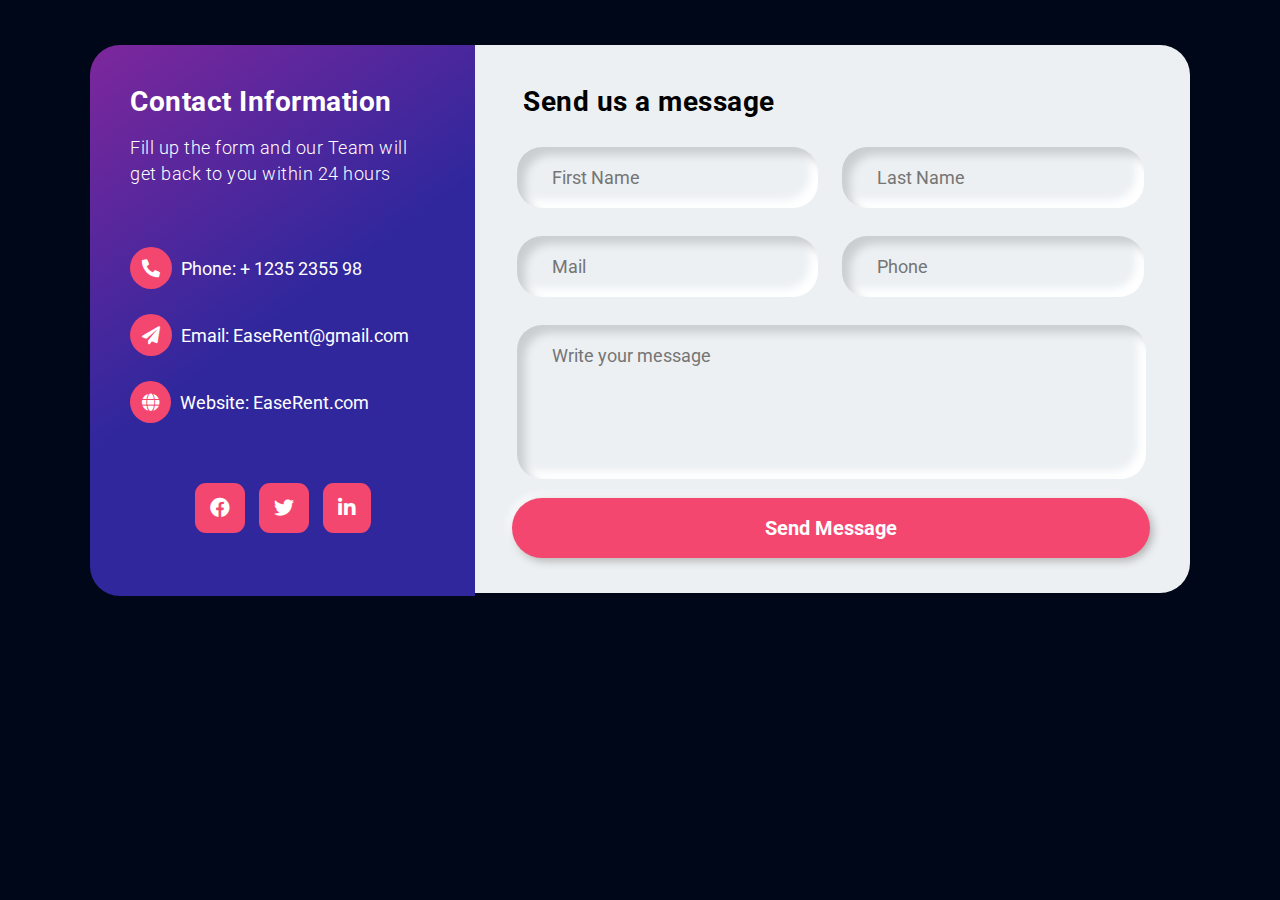
<file: CONTACT.html>
<!DOCTYPE html>
<html lang="en">
<head>
    <meta charset="UTF-8">
    <meta http-equiv="X-UA-Compatible" content="IE=edge">
    <meta name="viewport" content="width=device-width, initial-scale=1.0">
    <title>Responsive Contact Us Page Design using Html CSS</title>
    <link rel="stylesheet" href="https://fonts.googleapis.com/css2?family=Roboto:wght@300;400;500;700&display=swap">
    <!-- Font Awesome CDN -->
    <link rel="stylesheet" href="https://use.fontawesome.com/releases/v5.15.4/css/all.css">
    <link rel="stylesheet" href="Contact Us.css">
</head>
<body>
    <section id="section-wrapper">
        <div class="box-wrapper">
            <div class="info-wrap">
                <h2 class="info-title">Contact Information</h2>
                <h3 class="info-sub-title">Fill up the form and our Team will get back to you within 24 hours</h3>
                <ul class="info-details">
                    <li>
                        <i class="fas fa-phone-alt"></i>
                        <span>Phone:</span> <a href="tel:+ 1235 2355 98">+ 1235 2355 98</a>
                    </li>
                    <li>
                        <i class="fas fa-paper-plane"></i>
                        <span>Email:</span> <a href="mailto:info@yoursite.com">EaseRent@gmail.com</a>
                    </li>
                    <li>
                        <i class="fas fa-globe"></i>
                        <span>Website:</span> <a href="#">EaseRent.com</a>
                    </li>
                </ul>
                <ul class="social-icons">
                    <li><a href="#"><i class="fab fa-facebook"></i></a></li>
                    <li><a href="#"><i class="fab fa-twitter"></i></a></li>
                    <li><a href="#"><i class="fab fa-linkedin-in"></i></a></li>
                </ul>
            </div>
            <div class="form-wrap">
                <form action="#" method="POST">
                    <h2 class="form-title">Send us a message</h2>
                    <div class="form-fields">
                        <div class="form-group">
                            <input type="text" class="fname" placeholder="First Name">
                        </div>
                        <div class="form-group">
                            <input type="text" class="lname" placeholder="Last Name">
                        </div>
                        <div class="form-group">
                            <input type="email" class="email" placeholder="Mail">
                        </div>
                        <div class="form-group">
                            <input type="number" class="phone" placeholder="Phone">
                        </div>
                        <div class="form-group">
                            <textarea name="message" id="" placeholder="Write your message"></textarea>
                        </div>
                    </div>
                    <input type="submit" value="Send Message" class="submit-button">
                </form>
            </div>
        </div>
    </section>
</body>
</html>
</file>
<file: css/style.css>
/********** Template CSS **********/
:root {
    --primary: #00B98E;
    --secondary: #FF6922;
    --light: #EFFDF5;
    --dark: #0E2E50;
}

.back-to-top {
    position: fixed;
    display: none;
    right: 45px;
    bottom: 45px;
    z-index: 99;
}
body{
    background-color: #fff;
}
 

/*** Button ***/
.btn {
    transition: .5s;
}

.btn.btn-primary,
.btn.btn-secondary {
    color: #FFFFFF;
}

.btn-square {
    width: 38px;
    height: 38px;
}

.btn-sm-square {
    width: 32px;
    height: 32px;
}

.btn-lg-square {
    width: 48px;
    height: 48px;
}

.btn-square,
.btn-sm-square,
.btn-lg-square {
    padding: 0;
    display: flex;
    align-items: center;
    justify-content: center;
    font-weight: normal;
    border-radius: 50px;
}


/*** Navbar ***/
.nav-bar {
    position: relative;
    transition: .5s;
    z-index: 9999;
}

.nav-bar.sticky-top {
    position: sticky;
    padding: 0;
    z-index: 9999;
}

.navbar {
    box-shadow: 0 0 30px rgba(0, 0, 0, .08);
}

.navbar .dropdown-toggle::after {
    border: none;
    content: "\f107";
    font-family: "Font Awesome 5 Free";
    font-weight: 900;
    vertical-align: middle;
    margin-left: 5px;
    transition: .5s;
}

.navbar .dropdown-toggle[aria-expanded=true]::after {
    transform: rotate(-180deg);
}

.navbar-light .navbar-nav .nav-link {
    margin-right: 30px;
    padding: 25px 0;
    color: #FFFFFF;
    font-size: 15px;
    text-transform: uppercase;
    outline: none;
}

.navbar-light .navbar-nav .nav-link:hover,
.navbar-light .navbar-nav .nav-link.active {
    color: var(--primary);
}

@media (max-width: 991.98px) {
    .nav-bar {
        margin: 0;
        padding: 0;
    }

    .navbar-light .navbar-nav .nav-link  {
        margin-right: 0;
        padding: 10px 0;
    }

    .navbar-light .navbar-nav {
        border-top: 1px solid #EEEEEE;
    }
}

.navbar-light .navbar-brand {
    height: 75px;
}

.navbar-light .navbar-nav .nav-link {
    color: var(--dark);
    font-weight: 500;
}

@media (min-width: 992px) {
    .navbar .nav-item .dropdown-menu {
        display: block;
        top: 100%;
        margin-top: 0;
        transform: rotateX(-75deg);
        transform-origin: 0% 0%;
        opacity: 0;
        visibility: hidden;
        transition: .5s;
        
    }

    .navbar .nav-item:hover .dropdown-menu {
        transform: rotateX(0deg);
        visibility: visible;
        transition: .5s;
        opacity: 1;
    }
}


/*** Header ***/
@media (min-width: 992px) {
    .header {
        margin-top: -120px;
    }
}

.header-carousel .owl-nav {
    position: absolute;
    top: 50%;
    left: -25px;
    transform: translateY(-50%);
    display: flex;
    flex-direction: column;
}

.header-carousel .owl-nav .owl-prev,
.header-carousel .owl-nav .owl-next {
    margin: 7px 0;
    width: 50px;
    height: 50px;
    display: flex;
    align-items: center;
    justify-content: center;
    color: #FFFFFF;
    background: var(--primary);
    border-radius: 40px;
    font-size: 20px;
    transition: .5s;
}

.header-carousel .owl-nav .owl-prev:hover,
.header-carousel .owl-nav .owl-next:hover {
    background: var(--dark);
}

@media (max-width: 768px) {
    .header-carousel .owl-nav {
        left: 25px;
    }
}

.breadcrumb-item + .breadcrumb-item::before {
    color: #DDDDDD;
}


/*** Icon ***/
.icon {
    padding: 15px;
    display: inline-flex;
    align-items: center;
    justify-content: center;
    background: #ffffff !important;
    border-radius: 50px;
    border: 1px dashed var(--primary) !important;
}


/*** About ***/
.about-img img {
    position: relative;
    z-index: 2;
}

.about-img::before {
    position: absolute;
    content: "";
    top: 0;
    left: -50%;
    width: 100%;
    height: 100%;
    background: var(--primary);
    transform: skew(20deg);
    z-index: 1;
}


/*** Category ***/
.cat-item div {
    background: #FFFFFF;
    border: 1px dashed rgba(0, 185, 142, .3);
    transition: .5s;
}

.cat-item:hover div {
    background: var(--primary);
    border-color: transparent;
}

.cat-item div * {
    transition: .5s;
}

.cat-item:hover div * {
    color: #FFFFFF !important;
}


/*** Property List ***/
.nav-pills .nav-item .btn {
    color: var(--dark);
}

.nav-pills .nav-item .btn:hover,
.nav-pills .nav-item .btn.active {
    color: #FFFFFF;
}

.property-item {
    box-shadow: 0 0 30px rgba(0, 0, 0, .08);
}

.property-item img {
    transition: .5s;
}

.property-item:hover img {
    transform: scale(1.1);
}

.property-item .border-top {
    border-top: 1px dashed rgba(0, 185, 142, .3) !important;
}

.property-item .border-end {
    border-right: 1px dashed rgba(0, 185, 142, .3) !important;
}


/*** Team ***/
.team-item {
    box-shadow: 0 0 30px rgba(0, 0, 0, .08);
    transition: .5s;
}

.team-item .btn {
    color: var(--primary);
    background: #FFFFFF;
    box-shadow: 0 0 30px rgba(0, 0, 0, .15);
}

.team-item .btn:hover {
    color: #FFFFFF;
    background: var(--primary);
}

.team-item:hover {
    border-color: var(--secondary) !important;
}

.team-item:hover .bg-primary {
    background: var(--secondary) !important;
}

.team-item:hover .bg-primary i {
    color: var(--secondary) !important;
}


/*** Testimonial ***/
.testimonial-carousel {
    padding-left: 1.5rem;
    padding-right: 1.5rem;
}

@media (min-width: 576px) {
    .testimonial-carousel {
        padding-left: 4rem;
        padding-right: 4rem;
    }
}

.testimonial-carousel .testimonial-item .border {
    border: 1px dashed rgba(0, 185, 142, .3) !important;
}

.testimonial-carousel .owl-nav {
    position: absolute;
    width: 100%;
    height: 40px;
    top: calc(50% - 20px);
    left: 0;
    display: flex;
    justify-content: space-between;
    z-index: 1;
}

.testimonial-carousel .owl-nav .owl-prev,
.testimonial-carousel .owl-nav .owl-next {
    position: relative;
    width: 40px;
    height: 40px;
    display: flex;
    align-items: center;
    justify-content: center;
    color: #FFFFFF;
    background: var(--primary);
    border-radius: 40px;
    font-size: 20px;
    transition: .5s;
}

.testimonial-carousel .owl-nav .owl-prev:hover,
.testimonial-carousel .owl-nav .owl-next:hover {
    background: var(--dark);
}


/*** Footer ***/
.footer .btn.btn-social {
    margin-right: 5px;
    width: 35px;
    height: 35px;
    display: flex;
    align-items: center;
    justify-content: center;
    color: var(--light);
    border: 1px solid rgba(255,255,255,0.5);
    border-radius: 35px;
    transition: .3s;
}

.footer .btn.btn-social:hover {
    color: var(--primary);
    border-color: var(--light);
}

.footer .btn.btn-link {
    display: block;
    margin-bottom: 5px;
    padding: 0;
    text-align: left;
    font-size: 15px;
    font-weight: normal;
    text-transform: capitalize;
    transition: .3s;
}

.footer .btn.btn-link::before {
    position: relative;
    content: "\f105";
    font-family: "Font Awesome 5 Free";
    font-weight: 900;
    margin-right: 10px;
}

.footer .btn.btn-link:hover {
    letter-spacing: 1px;
    box-shadow: none;
}

.footer .form-control {
    border-color: rgba(255,255,255,0.5);
}

.footer .copyright {
    padding: 25px 0;
    font-size: 15px;
    border-top: 1px solid rgba(256, 256, 256, .1);
}

.footer .copyright a {
    color: var(--light);
}

.footer .footer-menu a {
    margin-right: 15px;
    padding-right: 15px;
    border-right: 1px solid rgba(255, 255, 255, .1);
}

.footer .footer-menu a:last-child {
    margin-right: 0;
    padding-right: 0;
    border-right: none;
}
</file>
<file: Contact Us.css>
*{
    padding: 0;
    margin: 0;
    box-sizing: border-box;
}
body{
    background: #000718; 
}
body, input,textarea, a{
    font-family: 'Roboto', sans-serif;
}
#section-wrapper{
    width: 100%;
    padding: 10px;
}
.box-wrapper{
    position: relative;
    display: table;
    width:1100px;
    margin:auto;
    margin-top:35px;
    border-radius: 30px;
}
.info-wrap{
    width:35%;
    height: 551px;
    padding: 40px;
    float: left;
    display: block;
    border-radius: 30px 0px 0px 30px;
    background: linear-gradient(144deg, rgba(126,39,156,1) 0%, rgba(49,39,157,1) 49%);
    color: #fff;
}
.info-title{
    text-align: left;
    font-size: 28px;
    letter-spacing: 0.5px;
}
.info-sub-title{
    font-size: 18px;
    font-weight: 300;
    margin-top: 17px;
    letter-spacing: 0.5px;
    line-height: 26px;
}
.info-details {
    list-style: none;
    margin: 60px 0px;
}
.info-details li {
    margin-top: 25px;
    font-size: 18px;
    color: #fff;
}
.info-details li i {
    background: #F44770;
    padding: 12px;
    border-radius: 50%;
    margin-right: 5px;
}
.info-details li a {
    color: #fff;
    text-decoration: none;
}
.info-details li a:hover {
    color: #F44770;
}
.social-icons {
    list-style: none;
    text-align: center;
    margin: 20px 0px;
}
.social-icons li {
    display: inline-block;
}
.social-icons li i {
    background: #F44770;
    color: #fff;
    padding: 15px;
    font-size: 20px;
    border-radius: 22%;
    margin: 0px 5px;
    cursor: pointer;
    transition: all .5s;
}
.social-icons li i:hover {
    background: #fff;
    color: #000000;
}
.form-wrap{
    width:65%;
    float: right;
    padding:40px 25px 35px 25px;
    border-radius: 0px 30px 30px 0px;
    background: #ecf0f3;
}
.form-title{
    text-align: left;
    margin-left: 23px;
    font-size: 28px;
    letter-spacing: 0.5px;
}
.form-fields{
    display: table;
    width: 100%;
    padding: 15px 5px 5px 5px;
}
.form-fields input,
.form-fields textarea{
    border: none;
    outline:none;
    background: none;
    font-size: 18px;
    color:#555;
    padding: 20px 10px 20px 5px;
    width:100%
}
.form-fields textarea{
    height: 150px;
    resize: none;
}
.form-group{
    width: 46%;
    float: left;
    padding: 0px 30px;
    margin: 14px 12px;
    border-radius: 25px;
    box-shadow: inset 8px 8px 8px #cbced1, inset -8px -8px 8px #ffffff;
}
.form-fields .form-group:last-child {
    width: 96%;
}
.submit-button{
    width: 96%;
    height: 60px;
    margin: 0px 12px;
    border-radius: 30px;
    font-size: 20px;;
    font-weight: 700;
    outline: none;
    border:none;
    cursor: pointer;
    color:#fff;
    text-align: center;
    background: #F44770;
    box-shadow: 3px 3px 8px #b1b1b1, -3px -3px 8px #ffffff;
    transition: .5s;
}
.submit-button:hover{
    background: #31279d;
}
/* Responsive css */
@media only screen and (max-width: 767px) {
    .box-wrapper{
        width: 100%;
    }
    .info-wrap,
    .form-wrap{
        width: 100%;
        height: inherit;
        float: none;  
    }
    .info-wrap{
        border-radius: 30px 30px 0px 0px;
    }
    .form-wrap{
        border-radius: 0px 0px 30px 30px;
    }
    .form-group{
        width: 100%;
        float: none;
        margin: 25px 0px;
    }
    .form-fields .form-group:last-child, 
    .submit-button{
        width: 100%;
    }
    .submit-button{
        margin: 10px 0px;
    }
   
}
</file>
